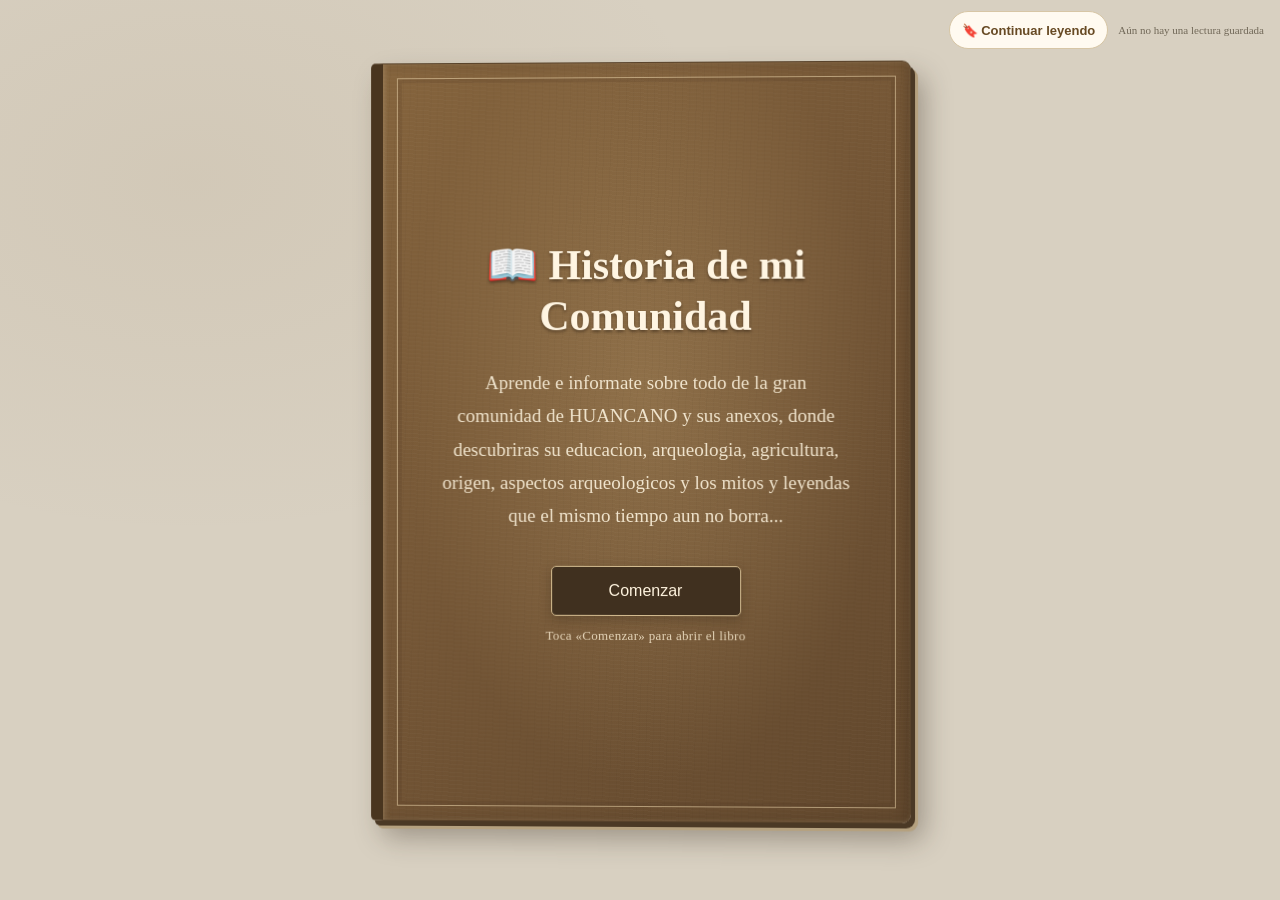
<file: index.html>
<!DOCTYPE html>
<html lang="es">

<head>
    <meta charset="UTF-8">
    <meta name="viewport" content="width=device-width, initial-scale=1.0">

    <title>LIBRO DE HUANCANO</title>

    <link rel="stylesheet" href="estilo.css">
    <link rel="stylesheet" href="actividades.css">
</head>

<body>

    <main class="libro">
        <div class="acciones-lectura">
            <button id="continuarLeyendo" class="marcador-lectura" type="button" onclick="continuarLeyendo()">
                🔖 <span>Continuar leyendo</span>
            </button>
            <span id="estadoMarcador" class="estado-marcador" aria-live="polite">Aún no hay una lectura guardada</span>
        </div>

        <!-- PORTADA -->
        <section id="portada" class="pantalla">

            <h1>📖 Historia de mi Comunidad</h1>

            <p>
                Aprende e informate sobre todo de la gran comunidad de HUANCANO y sus anexos,
                donde descubriras su educacion, arqueologia, agricultura, origen, aspectos arqueologicos y los mitos y
                leyendas que el mismo tiempo aun no borra...
            </p>

            <button onclick="mostrarIndice()">
                Comenzar
            </button>

            <span class="indicacion-portada">Toca «Comenzar» para abrir el libro</span>

        </section>


        <!-- ÍNDICE -->
        <section id="indice" class="pantalla">

            <h2>📑 Índice</h2>

            <button onclick="irASeccion(1)">
                📜 Origen
                <small>Páginas 1 - 15</small>
            </button>

            <button onclick="irASeccion(16)">
                🏫 Educación
                <small>Páginas 16 - 25</small>
            </button>

            <button onclick="irASeccion(26)">
                🌱 Agricultura
                <small>Páginas 26 - 40</small>
            </button>

            <button onclick="irASeccion(41)">
                🏺 Aspectos arqueológicos
                <small>Páginas 41 - 65</small>
            </button>

            <button onclick="irASeccion(66)">
                🎭 Mitos, leyendas y tradiciones
                <small>Páginas 66 - 90</small>
            </button>

        </section>


        <!-- LIBRO -->
        <section id="lectura" class="pantalla">

            <div class="barra-superior">

                <button onclick="mostrarIndice()">
                    ← Índice
                </button>

                <span id="numeroPagina">
                    Página 1
                </span>

            </div>


            <div class="pagina-area">
                <div id="bookSpread" class="book-spread">
                    <article class="pagina pagina-izquierda">

                        <h2 id="tituloSeccion">
                            📜 Origen
                        </h2>

                        <div id="contenido">

                            <p>
                                Aquí aparecerá el contenido
                                de la página.
                            </p>

                        </div>
                    </article>

                    <article id="paginaDerecha" class="pagina pagina-derecha" aria-hidden="true">
                        <h2 id="tituloPaginaDerecha"></h2>
                        <div id="contenidoPaginaDerecha"></div>
                    </article>
                </div>
                <div id="pageTurnLayer" class="page-turn-layer" aria-hidden="true"></div>
                <p class="indicacion-arrastre" aria-hidden="true">Arrastra una esquina o el borde de la hoja para pasarla</p>
            </div>

            <div id="herramientasSeleccion" class="herramientas-seleccion" hidden>
                <button id="botonResaltar" class="boton-resaltar" type="button">
                    🖍️ Resaltar
                </button>
                <button id="botonEliminarResaltados" class="boton-eliminar-resaltados" type="button">
                    🧽 Eliminar resaltado
                </button>
            </div>

            <div class="navegacion">

                <button onclick="paginaAnterior()">
                    ← Anterior
                </button>

                <button onclick="paginaSiguiente()">
                    Siguiente →
                </button>

            </div>

        </section>

        <section id="actividades" class="pantalla hoja-actividades" aria-labelledby="tituloActividades">
            <div class="hoja-actividades-contenedor">
                <header class="encabezado-actividades">
                    <span class="sello-actividades">HOJA DE ACTIVIDADES</span>
                    <button id="volverLecturaActividades" class="boton-volver-lectura" type="button">
                        ← Volver a la lectura
                    </button>
                </header>
                <div id="contenidoActividades"></div>
            </div>
        </section>

        <div id="estadoAplicacion" class="estado-aplicacion" role="status" aria-live="polite"></div>

    </main>


    <script src="app.js"></script>
    <script src="pasar-pagina.js"></script>
    <script src="actividades.js"></script>

</body>

</html>
</file>
<file: estilo.css>
* {
    box-sizing: border-box;
}

body {
    margin: 0;
    font-family: "Trebuchet MS", Arial, sans-serif;
    background: #eee9df;
    color: #302b25;
    visibility: hidden;
    -webkit-tap-highlight-color: transparent;
}

body.js-ready {
    visibility: visible;
}

.libro {
    width: 100%;
    min-height: 100vh;
    min-height: 100dvh;
    margin: 0 auto;
    padding-bottom: env(safe-area-inset-bottom);
    background: #f8f5ee;
    box-shadow: 0 0 32px rgba(62, 47, 27, 0.08);
}

.acciones-lectura {
    min-height: 54px;
    display: flex;
    align-items: center;
    justify-content: flex-end;
    gap: 10px;
    padding: 6px 16px 0;
}

.marcador-lectura {
    flex: 0 0 auto;
    width: auto;
    min-height: 38px;
    margin: 0;
    padding: 8px 12px;
    border: 1px solid #d7c6a5;
    border-radius: 999px;
    background: #fffaf0;
    color: #674a23;
    font-size: 13px;
    font-weight: 700;
}

.estado-marcador {
    max-width: 46%;
    color: #716858;
    font-size: 11px;
    line-height: 1.3;
    text-align: right;
}

.pantalla {
    display: none;
    min-height: calc(100vh - 54px);
    min-height: calc(100dvh - 54px);
    padding: 20px 16px calc(24px + env(safe-area-inset-bottom));
}

.pantalla.activa {
    display: block;
}


/* PORTADA */

#portada {
    text-align: center;

    display: none;
    flex-direction: column;
    justify-content: center;
    align-items: center;
}

#portada.activa {
    display: flex;
}

#portada h1 {
    font-size: clamp(28px, 8vw, 36px);
    line-height: 1.2;
}

#portada p {
    font-size: 18px;
    line-height: 1.8;
    max-width: 400px;
}


/* BOTONES */

button {
    border: none;
    border-radius: 10px;
    min-height: 50px;
    padding: 14px 18px;
    margin: 8px 0;
    width: 100%;

    font-size: 16px;

    background: #444;
    color: white;

    cursor: pointer;
    touch-action: manipulation;
}

button:active {
    transform: scale(0.98);
}

button:focus-visible {
    outline: 3px solid #bd8f45;
    outline-offset: 3px;
}


/* ÍNDICE */

#indice {
    background:
        linear-gradient(rgba(248, 245, 238, 0.42), rgba(248, 245, 238, 0.42)),
        url("imagenes/fondo.jpeg") center / cover no-repeat;
}

#indice h2 {
    text-align: center;
}

#indice button {
    text-align: left;
    min-height: 64px;
    border-radius: 14px;
    background: #4b4033;
}

#indice small {
    display: block;
    margin-top: 5px;
    opacity: 0.7;
}

/* CUADRO DE LA LÍNEA 260 */

.cuadro-linea-260 {
    background: #fffaf3;
    border: 1px solid #cba46b;
    border-radius: 14px;
    padding: 16px 18px;
    margin: 16px 0;
    box-shadow: 0 4px 12px rgba(0, 0, 0, 0.08);
}

.encabezado-linea-260 {
    display: flex;
    align-items: center;
    gap: 8px;
    border-bottom: 1px solid #dec8a2;
    padding-bottom: 10px;
    margin-bottom: 12px;
}

.icono-linea-260 {
    font-size: 22px;
}

.titulo-linea-260 {
    font-weight: bold;
    color: #6b3f15;
}

.lista-linea-260 {
    margin: 0;
    padding-left: 22px;
}

.lista-linea-260 li {
    margin: 12px 0;
    color: #533d22;
    line-height: 1.6;
}

.numero-lista {
    display: inline-block;
    min-width: 26px;
    font-weight: bold;
    color: #9b5121;
}

.texto-lista {
    display: inline;
}

/* CUADRO DE LA LÍNEA 280 */

.cuadro-linea-280 {
    background: #fffaf3;
    border: 1px solid #cba46b;
    border-radius: 14px;
    padding: 16px 18px;
    margin: 16px 0;
    box-shadow: 0 4px 12px rgba(0, 0, 0, 0.08);
}

.encabezado-linea-280 {
    display: flex;
    align-items: center;
    gap: 8px;
    border-bottom: 1px solid #dec8a2;
    padding-bottom: 10px;
    margin-bottom: 12px;
}

.icono-linea-280 {
    font-size: 22px;
}

.titulo-linea-280 {
    font-weight: bold;
    color: #6b3f15;
}

.tabla-linea-280 {
    width: 100%;
    border-collapse: collapse;
    font-size: 12px;
}

.tabla-linea-280 th,
.tabla-linea-280 td {
    border: 1px solid #cba46b;
    padding: 8px 10px;
    text-align: center;
    color: #533d22;
}

.tabla-linea-280 th {
    background: #f0d6ae;
    color: #6b3f15;
    font-weight: bold;
}

.tabla-linea-280 tbody tr:nth-child(even) {
    background: #fffdf8;
}

.cuadro-lagunas {
    background: #fffaf3;
    border: 1px solid #cba46b;
    border-radius: 14px;
    padding: 16px 12px;
    margin: 16px 0;
    box-shadow: 0 4px 12px rgba(0, 0, 0, 0.08);
    overflow-x: auto;
}

.encabezado-lagunas {
    display: flex;
    align-items: center;
    gap: 8px;
    border-bottom: 1px solid #dec8a2;
    padding-bottom: 10px;
    margin-bottom: 12px;
}

.icono-lagunas {
    font-size: 22px;
}

.titulo-lagunas {
    font-weight: bold;
    color: #6b3f15;
    font-size: 14px;
}

.tabla-lagunas {
    width: 100%;
    border-collapse: collapse;
    table-layout: fixed;
    font-size: 10.5px;
    min-width: 700px;
}

.tabla-lagunas th,
.tabla-lagunas td {
    border: 1px solid #cba46b;
    padding: 6px 5px;
    text-align: center;
    color: #533d22;
    vertical-align: middle;
    word-break: break-word;
    overflow-wrap: anywhere;
}

.tabla-lagunas th {
    background: #f0d6ae;
    color: #6b3f15;
    font-weight: bold;
}

.tabla-lagunas tbody tr:nth-child(even) {
    background: #fffdf8;
}

.codigo-columna {
    width: 58px;
}

.centro-columna {
    width: 110px;
}

.lugar-columna {
    width: 120px;
}

.direccion-columna {
    width: 210px;
}

.alumno-columna,
.docente-columna,
.seccion-columna {
    width: 70px;
}


/* BARRA SUPERIOR */

.barra-superior {
    display: flex;
    align-items: center;
    justify-content: space-between;
    gap: 10px;
    min-height: 48px;
}

.barra-superior button {
    width: auto;
    min-height: 44px;
    padding: 10px 14px;
}

#numeroPagina {
    color: #6a5a43;
    font-size: 14px;
    font-weight: 700;
    text-align: right;
}

/* PÁGINA */

.pagina {
    min-height: 62vh;

    margin-top: 12px;
    padding: 24px 20px;

    border: 1px solid #e7dfd0;
    border-radius: 16px;

    background: #fffdf8;
    box-shadow: 0 6px 20px rgba(71, 55, 31, 0.06);
}

.pagina h2 {
    text-align: center;
    margin: 0 0 24px;
    color: #493b29;
    font-size: 21px;
    line-height: 1.35;
}

#contenido {
    font-size: 18px;
    line-height: 1.8;
}

#contenido p,
.pagina p {
    font-size: 18px;
    line-height: 1.75;
    margin: 0 0 1.15em;
    overflow-wrap: anywhere;
}

#contenido .contenido-lineas {
    font-size: inherit;
    line-height: inherit;
    overflow-wrap: anywhere;
}

#contenido .tabla-pagina {
    max-width: 100%;
    overflow-x: auto;
    margin: 12px 0;
    -webkit-overflow-scrolling: touch;
}

#contenido mark.resaltado-usuario {
    padding: 0 0.08em;
    border-radius: 3px;
    background: #ffe58a;
    color: inherit;
    box-decoration-break: clone;
    -webkit-box-decoration-break: clone;
}

.herramientas-seleccion {
    position: sticky;
    z-index: 3;
    bottom: calc(12px + env(safe-area-inset-bottom));
    display: flex;
    justify-content: center;
    flex-wrap: wrap;
    gap: 8px;
    margin: 10px 0;
    pointer-events: none;
}

.herramientas-seleccion[hidden] {
    display: none;
}

.boton-resaltar {
    width: auto;
    min-height: 44px;
    margin: 0;
    padding: 10px 18px;
    border-radius: 999px;
    background: #302b25;
    box-shadow: 0 4px 18px rgba(0, 0, 0, 0.2);
    pointer-events: auto;
}

.boton-eliminar-resaltados {
    width: auto;
    min-height: 44px;
    margin: 0;
    padding: 10px 16px;
    border: 1px solid #d7c6a5;
    border-radius: 999px;
    background: #fffaf0;
    color: #674a23;
    font-size: 14px;
    pointer-events: auto;
}

.estado-aplicacion {
    position: fixed;
    z-index: 5;
    right: 16px;
    bottom: calc(16px + env(safe-area-inset-bottom));
    left: 16px;
    width: fit-content;
    max-width: calc(100% - 32px);
    margin: 0 auto;
    padding: 10px 14px;
    border-radius: 12px;
    background: #302b25;
    color: #fff;
    font-size: 14px;
    line-height: 1.4;
    opacity: 0;
    pointer-events: none;
    transform: translateY(8px);
    transition: opacity 160ms ease, transform 160ms ease;
}

.estado-aplicacion.visible {
    opacity: 1;
    transform: translateY(0);
}

#contenido .lista-ordenada-simple {
    margin: 12px 0 0 22px;
    padding: 0;
    line-height: 1.8;
    font-size: 18px;
}

#contenido .lista-ordenada-simple li {
    margin-bottom: 8px;
    color: #333;
}

#contenido .galeria-imagenes {
    display: flex;
    flex-wrap: wrap;
    gap: 12px;
    justify-content: center;
    align-items: center;
}

#contenido .galeria-imagenes .imagen-libro {
    width: 160px;
    height: 160px;
    object-fit: cover;
    border-radius: 8px;
    border: 1px solid #ddd;
    box-shadow: 0 4px 8px rgba(0, 0, 0, 0.12);
}

#contenido .imagen-arqueologica {
    display: block;
    width: 100%;
    max-width: 100%;
    max-height: 55vh;
    height: auto;
    object-fit: contain;
    margin: 16px auto;
    border-radius: 8px;
    border: 1px solid #ddd;
    box-shadow: 0 4px 8px rgba(0, 0, 0, 0.12);
}


/* NAVEGACIÓN */

.navegacion {
    display: flex;
    gap: 10px;
    padding-bottom: env(safe-area-inset-bottom);
}

.navegacion button {
    flex: 1;
    min-height: 52px;
    border-radius: 14px;
}

body {
    background:
        radial-gradient(ellipse at 15% 20%, rgba(139, 111, 70, 0.08), transparent 35%),
        #d8d0c1;
    color: #302a22;
    font-family: Georgia, "Times New Roman", serif;
}

.libro {
    background: transparent;
    box-shadow: none;
}

#portada {
    position: relative;
    isolation: isolate;
    width: min(calc(100% - 32px), 540px);
    min-height: min(760px, calc(100dvh - 76px));
    margin: 8px auto 28px;
    padding: clamp(32px, 8vw, 64px) clamp(24px, 7vw, 54px);
    overflow: hidden;
    border: 1px solid #59432b;
    border-left: 12px solid #49351f;
    border-radius: 5px 9px 9px 5px;
    background:
        repeating-linear-gradient(4deg, rgba(255, 255, 255, 0.025) 0 1px, transparent 1px 4px),
        repeating-linear-gradient(92deg, rgba(45, 31, 17, 0.035) 0 1px, transparent 1px 7px),
        radial-gradient(ellipse at 50% 44%, rgba(205, 173, 119, 0.3), transparent 65%),
        linear-gradient(135deg, #85643d, #735535 50%, #62482d);
    color: #fbf2df;
    box-shadow:
        4px 5px 0 #4b3925,
        7px 8px 0 #b5a17f,
        12px 16px 28px rgba(39, 29, 18, 0.35),
        inset 2px 0 5px rgba(245, 222, 180, 0.22),
        inset -5px 0 12px rgba(30, 20, 12, 0.2);
    transform: perspective(1200px) rotateY(-1deg);
}

#portada::before {
    position: absolute;
    z-index: -1;
    inset: 14px;
    border: 1px solid rgba(233, 211, 169, 0.58);
    box-shadow: inset 0 0 0 4px rgba(63, 43, 23, 0.13);
    content: "";
    pointer-events: none;
}

#portada h1 {
    max-width: 440px;
    margin: 0 0 24px;
    color: #fff5e2;
    font-family: Georgia, "Times New Roman", serif;
    font-size: clamp(30px, 8vw, 42px);
    font-weight: 600;
    line-height: 1.22;
    text-shadow: 0 2px 3px rgba(38, 24, 12, 0.46);
}

#portada p {
    max-width: 410px;
    margin: 0 0 22px;
    color: #f0e4cd;
    font-size: clamp(16px, 4.4vw, 19px);
    line-height: 1.75;
}

#portada button {
    width: auto;
    min-width: 190px;
    margin: 12px 0 4px;
    border: 1px solid #d5bd91;
    border-radius: 5px;
    background: #40301f;
    box-shadow: 0 4px 12px rgba(35, 22, 12, 0.25);
    color: #fff4df;
}

.indicacion-portada {
    margin-top: 8px;
    color: #e4d4b8;
    font-size: 13px;
    letter-spacing: 0.025em;
}

#lectura {
    width: 100%;
    max-width: 1320px;
    margin: 0 auto;
}

.book-spread {
    display: block;
}

.pagina-area {
    position: relative;
    width: 100%;
    max-width: 1240px;
    margin: 0 auto;
    perspective: 1800px;
}

.pagina {
    position: relative;
    min-height: 62vh;
    margin-top: 12px;
    padding: clamp(22px, 5vw, 42px) clamp(20px, 5vw, 46px);
    overflow-wrap: anywhere;
    border: 1px solid #c8bda8;
    border-radius: 3px 8px 7px 3px;
    background:
        radial-gradient(ellipse at 4% 7%, rgba(141, 107, 61, 0.1), transparent 22%),
        radial-gradient(ellipse at 96% 93%, rgba(148, 111, 63, 0.075), transparent 25%),
        repeating-linear-gradient(0deg, rgba(113, 91, 60, 0.018) 0 1px, transparent 1px 4px),
        linear-gradient(90deg, rgba(121, 90, 50, 0.065), transparent 7%, transparent 93%, rgba(121, 90, 50, 0.07)),
        #f5eedf;
    box-shadow:
        0 8px 22px rgba(58, 44, 27, 0.13),
        inset 0 0 24px rgba(111, 82, 43, 0.07),
        inset 0 1px rgba(255, 255, 255, 0.75);
    color: #302b24;
    font-family: Georgia, "Times New Roman", serif;
}

.pagina h2 {
    color: #493b29;
    font-family: Georgia, "Times New Roman", serif;
}

#contenido,
#contenido p,
.pagina p,
#contenido .contenido-lineas {
    color: #302b24;
    font-family: Georgia, "Times New Roman", serif;
}

.book-spread .pagina-derecha {
    display: none;
}

.pagina-area.spread-enabled .book-spread {
    display: grid;
    grid-template-columns: minmax(0, 1fr) minmax(0, 1fr);
    align-items: stretch;
    gap: 0;
    padding: 0 10px;
    border-radius: 8px;
    background: linear-gradient(90deg, #b5a17f 0%, #e4dac5 3%, #c8b99e 49.5%, #6b5437 50%, #c8b99e 50.5%, #e4dac5 97%, #b5a17f 100%);
    box-shadow: 0 16px 34px rgba(50, 37, 22, 0.22);
    transform-style: preserve-3d;
}

.spread-enabled .book-spread .pagina {
    min-width: 0;
    min-height: 70vh;
    min-height: 70dvh;
    height: 70vh;
    height: 70dvh;
    margin: 12px 0 20px;
    padding: clamp(22px, 3vw, 42px);
    border-radius: 4px 2px 2px 4px;
    box-shadow: 0 4px 16px rgba(57, 42, 24, 0.12), inset -10px 0 16px rgba(103, 78, 43, 0.055);
}

.spread-enabled .book-spread .pagina-derecha {
    display: block;
    border-radius: 2px 4px 4px 2px;
    box-shadow: 0 4px 16px rgba(57, 42, 24, 0.12), inset 10px 0 16px rgba(103, 78, 43, 0.055);
}

.spread-enabled #contenido,
.spread-enabled #contenidoPaginaDerecha,
.spread-enabled #contenido p,
.spread-enabled #contenidoPaginaDerecha p {
    font-size: clamp(16px, 1.45vw, 18px);
    line-height: 1.72;
}

.contenido-pagina-derecha .tabla-pagina {
    max-width: 100%;
    overflow-x: auto;
    margin: 12px 0;
    -webkit-overflow-scrolling: touch;
}

.contenido-pagina-derecha .galeria-imagenes {
    display: flex;
    flex-wrap: wrap;
    gap: 12px;
    justify-content: center;
    align-items: center;
}

.contenido-pagina-derecha .galeria-imagenes .imagen-libro {
    width: min(160px, 100%);
    height: 160px;
    object-fit: cover;
    border: 1px solid #ddd;
    border-radius: 8px;
    box-shadow: 0 4px 8px rgba(0, 0, 0, 0.12);
}

.contenido-pagina-derecha .imagen-arqueologica {
    display: block;
    width: 100%;
    max-width: 100%;
    max-height: 55vh;
    height: auto;
    margin: 16px auto;
    object-fit: contain;
    border: 1px solid #ddd;
    border-radius: 8px;
    box-shadow: 0 4px 8px rgba(0, 0, 0, 0.12);
}

#paginaDerecha.pagina-vacia {
    background:
        repeating-linear-gradient(0deg, rgba(113, 91, 60, 0.018) 0 1px, transparent 1px 4px),
        #f5eedf;
}

#paginaDerecha.pagina-vacia h2,
#paginaDerecha.pagina-vacia #contenidoPaginaDerecha {
    display: none;
}

.indicacion-arrastre {
    margin: 12px 0 4px;
    color: #74654e;
    font-size: 13px;
    text-align: center;
}

.spread-enabled .indicacion-arrastre {
    margin-top: 14px;
}

.page-turn-layer {
    position: absolute;
    z-index: 4;
    top: 12px;
    right: 0;
    bottom: 24px;
    left: 0;
    display: none;
    pointer-events: none;
    transform-style: preserve-3d;
}

.page-turn-layer.turning {
    display: block;
}

.page-turn-sheet {
    position: absolute;
    inset: 0;
    transform-style: preserve-3d;
    will-change: transform, filter;
}

.page-turn-face {
    position: absolute;
    inset: 0;
    overflow: hidden;
    backface-visibility: hidden;
    -webkit-backface-visibility: hidden;
}

.page-turn-face-back {
    transform: rotateY(180deg);
}

.page-turn-face > .pagina {
    width: 100%;
    height: 100%;
    min-height: 100%;
    margin: 0;
    border-radius: 3px;
}

.page-turn-face::after {
    position: absolute;
    inset: 0;
    background: linear-gradient(90deg, transparent 56%, rgba(34, 24, 14, 0.2));
    content: "";
    opacity: var(--fold-shade, 0);
    pointer-events: none;
}

.page-turn-layer.forward {
    left: 0;
}

.page-turn-layer.backward {
    right: 0;
}

.page-turn-layer.forward .page-turn-sheet {
    transform-origin: left center;
}

.page-turn-layer.backward .page-turn-sheet {
    transform-origin: right center;
}

.pagina-area,
.pagina-area * {
    -webkit-tap-highlight-color: transparent;
}

.pagina-area .pagina {
    touch-action: pan-y pinch-zoom;
}

.pagina {
    min-height: 62vh;
    min-height: 62dvh;
    height: 62vh;
    height: 62dvh;
    overflow-x: hidden;
    overflow-y: auto;
    overscroll-behavior: contain;
    scrollbar-width: thin;
}

.navegacion {
    position: absolute;
    width: 1px;
    height: 1px;
    margin: -1px;
    overflow: hidden;
    clip: rect(0, 0, 0, 0);
    clip-path: inset(50%);
    white-space: nowrap;
    border: 0;
}

.navegacion:focus-within {
    position: static;
    width: min(100%, 420px);
    height: auto;
    margin: 8px auto 0;
    overflow: visible;
    clip: auto;
    clip-path: none;
    white-space: normal;
}

#lectura.previsualiza-actividades .navegacion {
    position: static;
    width: min(100%, 420px);
    height: auto;
    margin: 8px auto 0;
    overflow: visible;
    clip: auto;
    clip-path: none;
    white-space: normal;
}

.navegacion button {
    min-height: 44px;
    border: 1px solid #c8bda8;
    border-radius: 8px;
    background: #e8dfcf;
    color: #514535;
    font-size: 14px;
}

@media (min-width: 900px) {
    .pagina-area.spread-enabled {
        padding: 0 20px;
    }

    .page-turn-layer.forward {
        left: 50%;
    }

    .page-turn-layer.backward {
        right: 50%;
    }
}

@media (max-width: 599px) {
    #portada {
        min-height: calc(100dvh - 82px);
    }

    .pagina {
        min-height: 68vh;
        min-height: 68dvh;
        height: 68vh;
        height: 68dvh;
        padding: 24px 20px;
        border-radius: 3px 7px 6px 3px;
    }

    .indicacion-arrastre {
        font-size: 12px;
    }
}

@media (prefers-reduced-motion: reduce) {
    .page-turn-sheet {
        transition-duration: 0.2s !important;
    }
}
</file>
<file: actividades.css>
.modo-actividades {
    background: #fff;
}

.modo-actividades .libro {
    background: #fff;
    box-shadow: none;
}

.modo-actividades .acciones-lectura {
    display: none;
}

.hoja-actividades.pantalla.activa {
    display: block;
    min-height: 100vh;
    min-height: 100dvh;
    padding: 0 16px calc(24px + env(safe-area-inset-bottom));
    background: #fff;
    color: #2d302e;
}

.hoja-actividades-contenedor {
    width: 100%;
    max-width: 720px;
    min-height: calc(100vh - 24px);
    min-height: calc(100dvh - 24px);
    margin: 0 auto;
    padding: 18px 0 32px;
}

.encabezado-actividades {
    display: flex;
    align-items: center;
    justify-content: space-between;
    gap: 12px;
    border-bottom: 1px solid #e5e2dc;
    padding-bottom: 14px;
}

.sello-actividades {
    color: #85633a;
    font-size: 12px;
    font-weight: 800;
    letter-spacing: 0.09em;
}

.hoja-actividades .boton-volver-lectura {
    width: auto;
    min-height: 44px;
    margin: 0;
    padding: 10px 12px;
    border: 1px solid #ded8cd;
    background: #fff;
    color: #514635;
    font-size: 14px;
}

.titulo-hoja-actividades {
    margin: 28px 0 6px;
    color: #352f27;
    font-size: clamp(25px, 7vw, 34px);
    line-height: 1.2;
}

.subtitulo-hoja-actividades {
    margin: 0 0 24px;
    color: #736e65;
    font-size: 16px;
    line-height: 1.55;
}

.progreso-actividades {
    margin: 20px 0;
}

.progreso-texto {
    display: flex;
    justify-content: space-between;
    gap: 12px;
    margin-bottom: 8px;
    color: #5c574f;
    font-size: 14px;
    font-weight: 700;
}

.progreso-actividades progress {
    display: block;
    width: 100%;
    height: 12px;
    overflow: hidden;
    border: 0;
    border-radius: 999px;
    background: #eeeae3;
    accent-color: #80633d;
}

.progreso-actividades progress::-webkit-progress-bar {
    border-radius: 999px;
    background: #eeeae3;
}

.progreso-actividades progress::-webkit-progress-value {
    border-radius: 999px;
    background: #80633d;
    transition: width 220ms ease;
}

.progreso-actividades progress::-moz-progress-bar {
    border-radius: 999px;
    background: #80633d;
}

.tarjeta-actividad {
    margin: 18px 0;
    padding: 20px 16px;
    border: 1px solid #e7e2d9;
    border-radius: 16px;
    background: #fffefa;
    box-shadow: 0 4px 14px rgba(41, 34, 22, 0.05);
    animation: entrada-actividad 220ms ease-out;
}

.tipo-actividad {
    margin: 0 0 10px;
    color: #85633a;
    font-size: 12px;
    font-weight: 800;
    letter-spacing: 0.06em;
    text-transform: uppercase;
}

.pregunta-actividad {
    margin: 0 0 18px;
    color: #302d29;
    font-size: 19px;
    line-height: 1.5;
}

.opciones-actividad {
    display: grid;
    gap: 10px;
}

.opcion-actividad {
    display: flex;
    align-items: flex-start;
    gap: 12px;
    min-height: 54px;
    padding: 14px;
    border: 1px solid #e1ddd5;
    border-radius: 12px;
    background: #fff;
    color: #37332d;
    cursor: pointer;
    line-height: 1.45;
}

.opcion-actividad:has(input:checked) {
    border-color: #96784f;
    background: #fbf7ef;
}

.opcion-actividad input {
    flex: 0 0 auto;
    width: 20px;
    height: 20px;
    margin: 0;
    accent-color: #80633d;
}

.campo-respuesta-actividad,
.seleccion-respuesta,
.seleccion-relacion {
    width: 100%;
    min-height: 52px;
    padding: 12px;
    border: 1px solid #cfc8bc;
    border-radius: 10px;
    background: #fff;
    color: #302d29;
    font: inherit;
    font-size: 16px;
}

.campo-respuesta-actividad:focus-visible,
.seleccion-respuesta:focus-visible,
.seleccion-relacion:focus-visible {
    outline: 3px solid #d9c49e;
    outline-offset: 2px;
}

.relaciones-actividad {
    display: grid;
    gap: 12px;
}

.fila-relacion {
    display: grid;
    gap: 6px;
    color: #423d35;
    font-size: 14px;
    font-weight: 700;
}

.orden-actividad {
    display: grid;
    gap: 8px;
    padding: 0;
    list-style: none;
}

.fila-orden {
    display: flex;
    align-items: center;
    gap: 8px;
    min-height: 54px;
    padding: 8px 10px 8px 14px;
    border: 1px solid #e1ddd5;
    border-radius: 12px;
    background: #fff;
    color: #37332d;
    line-height: 1.4;
}

.texto-orden {
    flex: 1;
}

.botones-orden {
    display: flex;
    gap: 6px;
}

.hoja-actividades .boton-mover-orden {
    width: 42px;
    min-height: 42px;
    margin: 0;
    padding: 8px;
    background: #f0ece4;
    color: #443b2f;
    font-size: 18px;
}

.hoja-actividades .boton-mover-orden:disabled {
    opacity: 0.4;
    cursor: not-allowed;
}

.acciones-actividad {
    display: grid;
    gap: 8px;
    margin-top: 18px;
}

.hoja-actividades .boton-comprobar,
.hoja-actividades .boton-siguiente,
.hoja-actividades .boton-resultado {
    min-height: 54px;
    margin: 0;
    border-radius: 12px;
    background: #514535;
    color: #fff;
    font-weight: 700;
}

.hoja-actividades .boton-comprobar:hover,
.hoja-actividades .boton-siguiente:hover,
.hoja-actividades .boton-resultado:hover {
    background: #3e3529;
}

.respuesta-actividad {
    margin: 14px 0 0;
    padding: 12px 14px;
    border-radius: 10px;
    line-height: 1.5;
    animation: entrada-actividad 180ms ease-out;
}

.respuesta-actividad.correcta {
    background: #edf7ef;
    color: #245b33;
}

.respuesta-actividad.incorrecta,
.respuesta-actividad.aviso {
    background: #fff4e7;
    color: #744a17;
}

.resultado-actividades {
    margin-top: 32px;
    padding: 24px 18px;
    border: 1px solid #e7e2d9;
    border-radius: 18px;
    background: #fffefa;
    text-align: center;
    animation: entrada-actividad 260ms ease-out;
}

.resultado-actividades h2 {
    margin: 0 0 10px;
    color: #352f27;
    font-size: 27px;
}

.puntuacion-final {
    margin: 20px 0 4px;
    color: #514535;
    font-size: clamp(36px, 11vw, 52px);
    font-weight: 800;
}

.porcentaje-final {
    margin: 0;
    color: #776b5a;
    font-size: 18px;
    font-weight: 700;
}

.mensaje-final {
    margin: 18px 0 24px;
    color: #514b43;
    font-size: 17px;
    line-height: 1.55;
}

.acciones-resultado {
    display: grid;
    gap: 10px;
}

.hoja-actividades .boton-reintentar {
    min-height: 52px;
    margin: 0;
    border: 1px solid #cfc8bc;
    background: #fff;
    color: #514535;
    font-weight: 700;
}

@keyframes entrada-actividad {
    from {
        opacity: 0;
        transform: translateY(5px);
    }

    to {
        opacity: 1;
        transform: translateY(0);
    }
}

@media (min-width: 600px) {
    .hoja-actividades.pantalla.activa {
        padding-right: 24px;
        padding-left: 24px;
    }

    .tarjeta-actividad {
        padding: 26px;
    }

    .acciones-resultado {
        grid-template-columns: 1fr 1fr;
    }
}

@media (prefers-reduced-motion: reduce) {
    .tarjeta-actividad,
    .respuesta-actividad,
    .resultado-actividades {
        animation: none;
    }

    .progreso-actividades progress::-webkit-progress-value {
        transition: none;
    }
}
</file>
